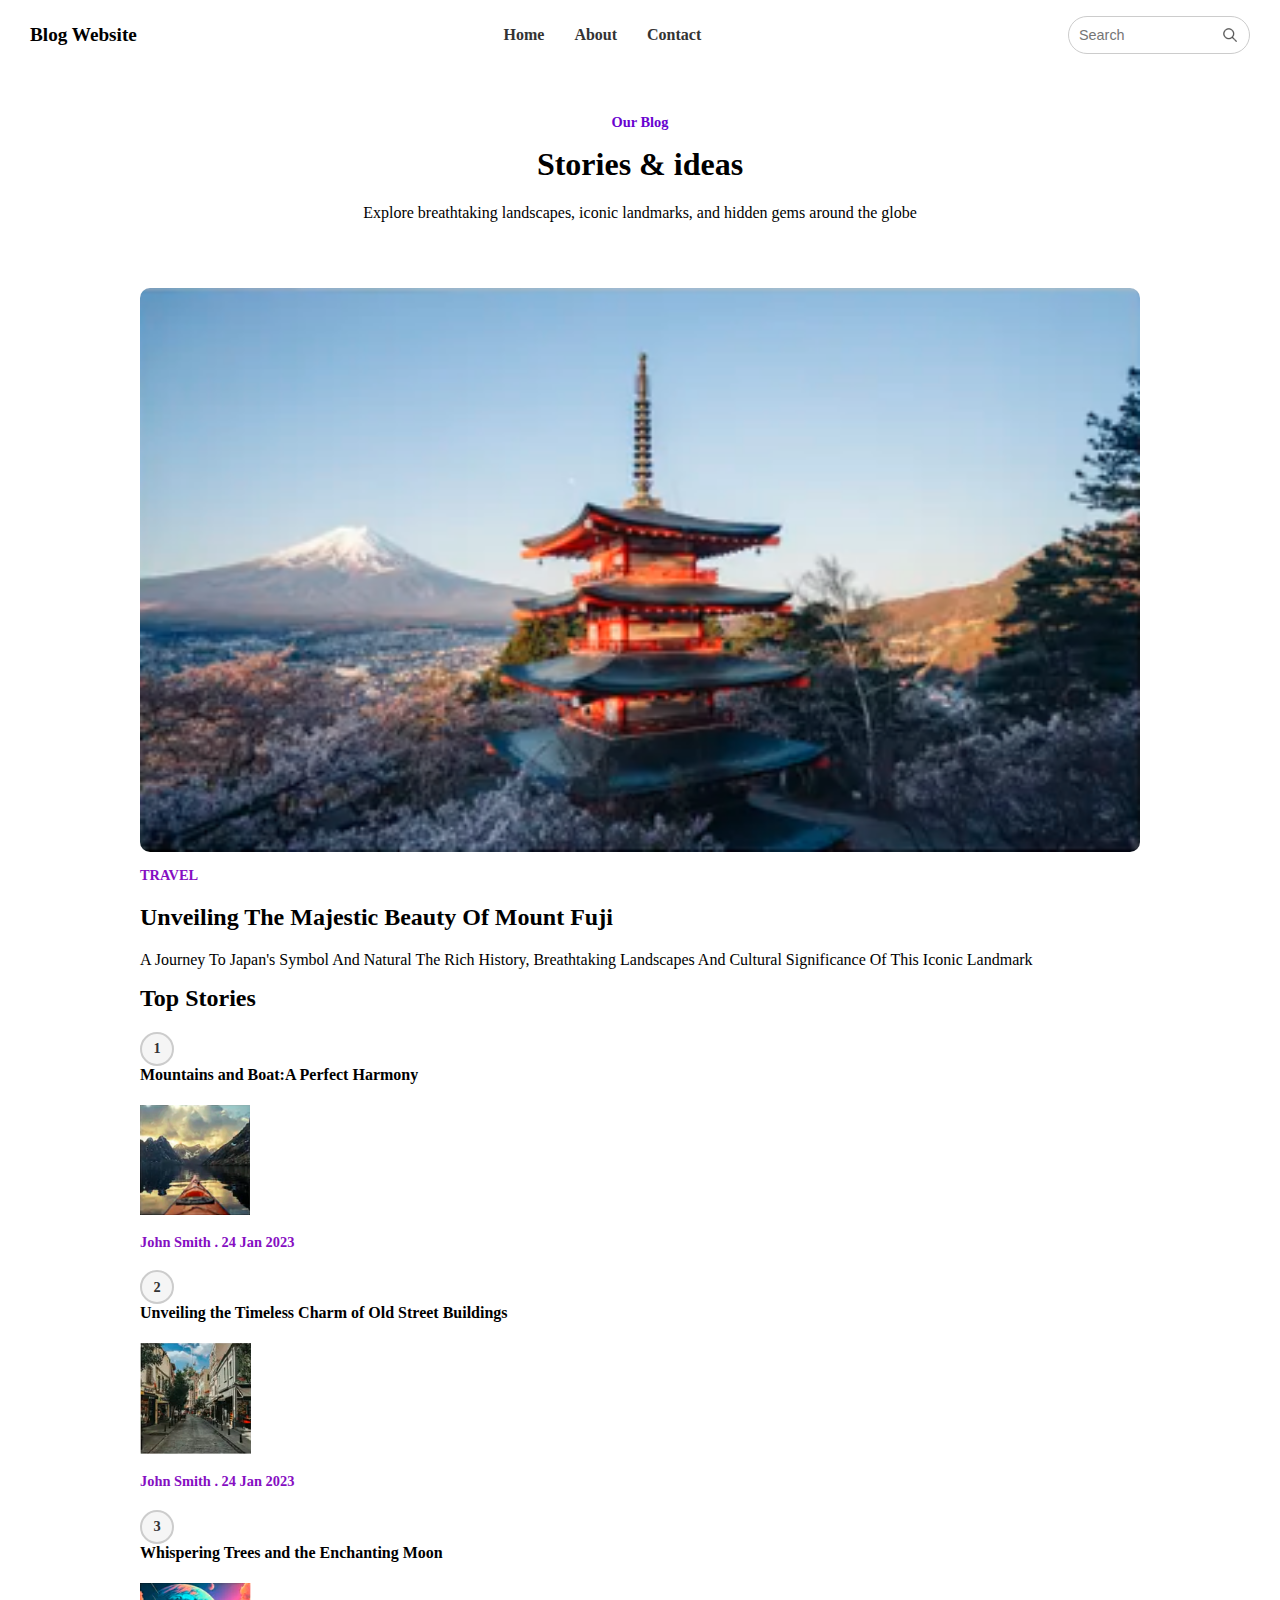
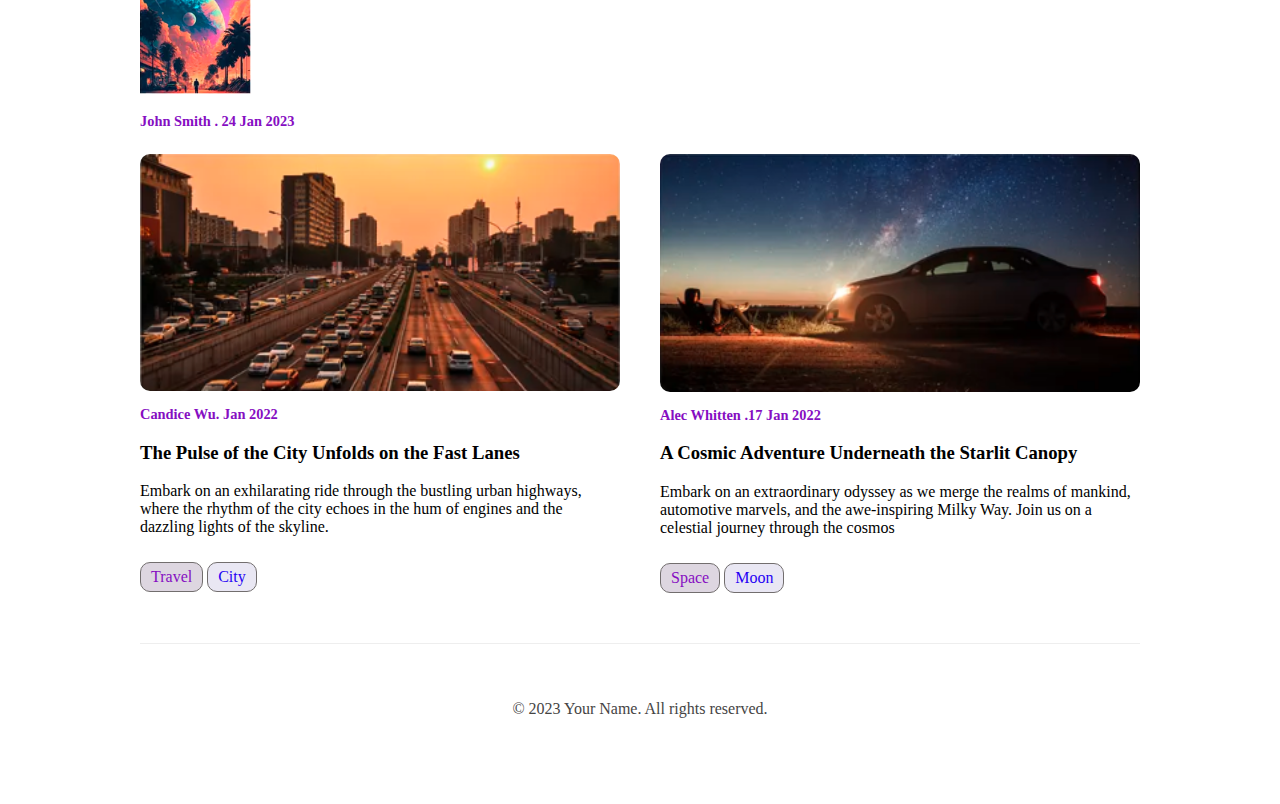
<file: index.html>
<!DOCTYPE html>
<html lang="en">

<head>
    <meta charset="UTF-8">
    <meta name="viewport" content="width=device-width, initial-scale=1.0">
    <meta name="description" content="A brief description of your webpage">
    <title>Simple Blog</title>
    <link rel="stylesheet" href="styles.css">
</head>

<body>

    <nav>
            <a class="logo" href="#Home">Blog Website</a>
     
          <ul>
            <li><a href="#Home">Home</a></li>
            <li><a href="#About">About</a></li>
            <li><a href="#Footer">Contact</a></li>
        </ul> 
        <div class="search-btn">
     <input type="text"  name="search-bar" placeholder="Search">
  
   </div> 
    </nav>

   <main>
    <section>
         <p class="tag-1">Our Blog</p>
    <h1>Stories & ideas</h1>
    <p >Explore breathtaking landscapes, iconic landmarks, and hidden gems around the globe</p>
    </section>
    <div class="main-stories"> 
                <img src="img/Screenshot (245).png" alt="Travel scenery"/>
             <p class="tag">TRAVEL</p>
             <h2>Unveiling The Majestic Beauty Of Mount Fuji</h2>
           <p>A Journey To Japan's Symbol And Natural
             The Rich History, Breathtaking Landscapes And Cultural Significance Of This Iconic Landmark</p>
    </div>

<div class="Top-Stories">
    <h2>Top Stories</h2>
   <div>
    <h4><span class="num">1</span>Mountains and Boat:A Perfect Harmony </h4>
                 <img src="img/Screenshot (250).png"alt="Mountain and boat">
        <p class="tag">John Smith . 24 Jan 2023</p>
   </div>
    <div>
        <h4><span class="num">2</span>Unveiling the Timeless Charm of Old Street Buildings</h4>
                   <img src="img/Screenshot (249)5.png"alt="Old street buildings">
         <p class="tag">John Smith . 24 Jan 2023</p>
   </div>

           <h4> <span class="num">3</span>Whispering Trees and the Enchanting Moon</h4> 
                    <img src="img/Screenshot (251).png"alt="Trees and moon">
        <p class="tag">John Smith . 24 Jan 2023</p>

</div>

<div class="Container">
    <div class="Container-1">
    <img src="img/Screenshot (246).png"alt="City lanes" />
     <p class="tag">Candice Wu. Jan 2022</p>
    <h3>The Pulse of the City Unfolds on the Fast Lanes</h3>
    <p>Embark on an exhilarating ride through the bustling urban highways,
         where the rhythm of the city echoes in the hum of engines and the
          dazzling lights of the skyline. </p>

          <span class="sp-1">Travel</span>
          <span class="sp-2">City</span>
        </div>
<div class="Container-1">
<img src="img/Screenshot (247).png" alt="Cosmic adventure">

<p class="tag">Alec Whitten .17 Jan 2022</p>
<h3>A Cosmic Adventure Underneath the Starlit Canopy</h3>
<p>Embark on an extraordinary odyssey as we merge the realms of mankind, automotive marvels, and the awe-inspiring Milky Way. Join us on a celestial journey through  the cosmos</p>
<div class="attribute">
<span class="sp-1">Space</span>
<span class="sp-2">Moon</span>
</div>
</div>
</div>


    <footer id="Footer">
        <p>&copy; 2023 Your Name. All rights reserved.</p>
    </footer>
   </main>
</body>

</html>
</file>
<file: styles.css>
body {
    background-color: white;
    font-family: Cambria, Cochin, Georgia, 'Times New Roman', serif;
    margin: 0;
    padding: 0;
}

/* --- TYPOGRAPHY & HEADER --- */
h1 {
    font-weight: bold;
    text-align: center;
    margin-top: 40px;
}

.tag-1 {
    color: rgb(105, 2, 208);
    font-weight: bold;
    text-align: center;
    font-size: 0.9rem;
}

/* --- NAVIGATION STYLES --- */
nav {
    display: flex;
    align-items: center;
    justify-content: space-between;
    padding: 10px 30px;
}

nav a.logo {
    text-decoration: none;
    color: black;
    font-weight: bold;
    font-size: 1.2rem;
}

nav ul {
    display: flex;
    list-style: none;
    padding: 0;
    gap: 30px;
}

nav ul li a {
    text-decoration: none;
    color: #333;
    font-weight: bold;
    padding-bottom: 5px;
    border-bottom: 3px solid transparent;
}

nav ul li a:hover {
    border-color: #333;
}

/* --- SEARCH BUTTON (Fixed) --- */
.search-btn {
    display: flex;
    align-items: center;
}

.search-btn input[type=text] {
    width: 150px;
    /* Large Right padding (40px) keeps text away from the icon */
    padding: 10px 20px 10px 10px;
    border: 1px solid #ccc;
    /* Slightly rounded rectangle */
    border-radius: 40px;
    outline: none;
    font-size: 0.9rem;
    color: #333;
    background-image: url('img/icons8-search-49.png');
    background-size: 18px;
    background-repeat: no-repeat;
    /* Puts icon on the right side */
    background-position: right 10px center;
}

.search-btn input[type=text]:focus {
    border-color: #333;
}

/* --- MAIN LAYOUT WRAPPER --- */
main {
    max-width: 1000px;
    margin: 0 auto;
    padding: 30px;
}

section {
    margin-bottom: 30px;
    padding-bottom: 20px;
    border-radius: 20px;
}

section h1 {
    margin-top: 0px;
}

section p {
    text-align: center;
}

/* --- HERO SECTION (Split Layout) --- */
.hero-section {
    display: flex;
    gap: 40px;
    align-items: flex-start;
    margin-bottom: 50px;
}

/* Left Column: Main Story */
.main-stories {
    flex: 6;
    /* 60% Width */
}

.main-stories img {
    width: 100%;
    /* Forces image to fill the left column */
    height: auto;
    border-radius: 10px;
    display: block;
    margin-bottom: 15px;
}

.tag {
    color: rgb(134, 14, 194);
    font-weight: bold;
    font-size: 0.9rem;
    margin-top: 15px;
    text-align: left;
}

.main-stories h2,
.main-stories p {
    text-align: left;
    /* Ensures main story text is left-aligned */
}

/* Right Column: Top Stories */
.Top-Stories {
    flex: 4;
    /* 40% Width */
}

.Top-Stories h2 {
    text-align: left;
    margin-top: 0;
    margin-bottom: 20px;
}

/* Individual Story Item (Row) */
.story-item {
    display: flex;
    justify-content: space-between;
    /* Pushes Text Left, Image Right */
    align-items: flex-start;
    margin-bottom: 20px;
    padding-bottom: 20px;
    border-bottom: 1px solid #eee;
    gap: 15px;
}

.story-text {
    flex: 1;
}

.story-item h4 {
    font-weight: bold;
    margin: 0 0 10px 0;
    font-size: 1.1rem;
    display: flex;
    align-items: flex-start;
    text-align: left;
}

.story-item img {
    width: 120px;
    /* Fixed small width for side images */
    height: 90px;
    object-fit: cover;
    border-radius: 8px;
    display: block;
}
/* Number Circle */
.num {
    border: 2px solid #ccc;
    border-radius: 50%;
    width: 30px;
    height: 30px;
    display: flex;
    align-items: center;
    justify-content: center;
    background-color: #f5f5f5;
    margin-right: 15px;
    font-size: 0.9rem;
    color: #333;
    flex-shrink: 0;
    margin-top: -2px;
    /* Slight alignment adjustment */
}

.story-item .tag {
    
    color: rgb(134, 14, 194);
    font-size: 0.85rem;
    margin: 0;
    font-weight: normal;
}

/* --- BOTTOM CONTAINER GRID --- */
.Container {
    display: flex;
    gap: 40px;
}

.Container .Container-1 {
    flex: 1;
}

.Container img {
    width: 100%;
    height: auto;
    display: block;
    margin: 10px auto;
    border-radius: 10px;
}

.Container h3,
.Container p {
    text-align: left;
}

/* Bottom Tags */
.sp-1 {
    border: 1px solid rgb(114, 110, 110);
    border-radius: 10px;
    padding: 5px 10px;
    color: rgb(134, 14, 194);
    background-color: rgb(221, 214, 224);
    display: inline-block;
    margin-top: 10px;
}

.sp-2 {
    border: 1px solid rgb(114, 110, 110);
    border-radius: 10px;
    padding: 5px 10px;
    color: #2501f3;
    background-color: #e1deefbd;
    display: inline-block;
    margin-top: 10px;
}

footer {
    text-align: center;
    padding: 40px;
    color: #454444;
    border-top: 1px solid #eee;
    margin-top: 50px;
}
</file>
